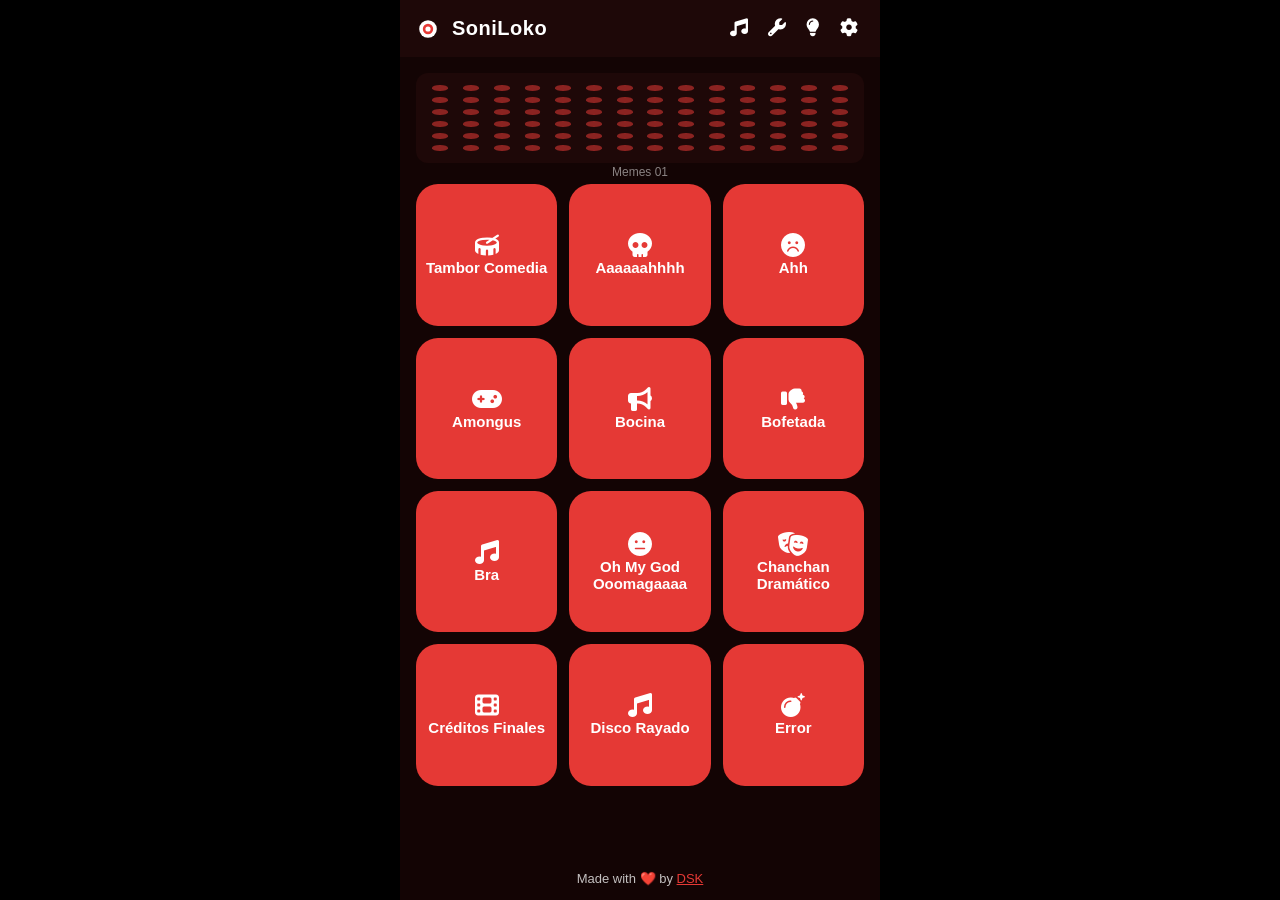
<file: app/src/main/assets/web/index.html>
<!DOCTYPE html>
<html lang="es">
<head>
<meta charset="UTF-8">
<meta name="viewport" content="width=device-width, initial-scale=1, maximum-scale=1, user-scalable=no, viewport-fit=cover">
<meta name="theme-color" content="#130404">
<meta name="mobile-web-app-capable" content="yes">
<meta name="apple-mobile-web-app-capable" content="yes">
<meta name="apple-mobile-web-app-status-bar-style" content="black-translucent">
<title>SoniLoko</title>
<link rel="manifest" href="manifest.json">
<link rel="icon" type="image/svg+xml" href="icons/favicon.svg">
<link rel="apple-touch-icon" href="icons/icon.svg">
<link rel="stylesheet" href="css/style.css">
</head>
<body>

<div id="rotate-overlay" class="rotate-overlay">
  <div>
    <i class="fa" data-icon="mobile-alt"></i>
    <p data-i18n="rotate_device_message">Gira tu dispositivo: SoniLoko solo funciona en vertical.</p>
  </div>
</div>

<div id="app-root" class="app-root">
  <header class="topbar">
    <div class="brand">
      <svg class="logo" viewBox="0 0 108 108" aria-hidden="true">
        <circle cx="54" cy="54" r="34" fill="#fff"/>
        <circle cx="54" cy="54" r="20" fill="var(--primary)"/>
        <circle cx="54" cy="54" r="10" fill="#fff"/>
      </svg>
      <span class="brand-title">SoniLoko</span>
    </div>
    <div class="topbar-actions">
      <button class="icon-btn" id="btn-kits" aria-label="Kits"><i class="fa" data-icon="music"></i></button>
      <button class="icon-btn" id="btn-edit-mode" aria-label="Editar"><i class="fa" data-icon="wrench"></i></button>
      <button class="icon-btn" id="btn-help" aria-label="Ayuda"><i class="fa" data-icon="lightbulb"></i></button>
      <button class="icon-btn" id="btn-settings" aria-label="Configuración"><i class="fa" data-icon="cog"></i></button>
    </div>
  </header>

  <div id="kit-menu" class="dropdown hidden">
    <div class="dropdown-section" id="kit-menu-builtin"></div>
    <div class="dropdown-divider"></div>
    <div class="dropdown-section" id="kit-menu-custom"></div>
    <div class="dropdown-divider"></div>
    <button class="dropdown-item" id="btn-save-kit" data-i18n="save_current_kit">Guardar kit actual</button>
    <button class="dropdown-item" id="btn-manage-kits" data-i18n="manage_kits_title">Gestionar mis kits</button>
  </div>

  <div class="speaker" id="speaker">
    <div class="speaker-dots" id="speaker-dots"></div>
  </div>

  <div class="current-kit-name" id="current-kit-name"></div>

  <main class="board" id="board"></main>

  <footer class="footer">
    <span data-i18n="made_with">Hecho con</span> <span class="heart">❤️</span> <span data-i18n="by">por</span>
    <a href="https://www.dskmusic.com/dsk_dev_redirect.php" target="_blank" rel="noopener">DSK</a>
  </footer>
</div>

<!-- Settings -->
<div id="settings-panel" class="overlay hidden">
  <div class="panel">
    <div class="panel-header">
      <button class="icon-btn" id="btn-settings-back"><i class="fa" data-icon="arrow-left"></i></button>
      <h2 data-i18n="settings">Configuración</h2>
    </div>
    <div class="panel-body">

      <section class="card">
        <h3 data-i18n="language">Idioma</h3>
        <div class="radio-group" id="language-options"></div>
      </section>

      <section class="card">
        <h3 data-i18n="master_volume">Volumen general</h3>
        <input type="range" id="master-volume" min="0" max="1" step="0.01">
      </section>

      <section class="card">
        <h3 data-i18n="theme">Tema</h3>
        <div class="swatch-row" id="theme-swatches"></div>
      </section>

      <section class="card row-card">
        <div class="row-text">
          <h3 data-i18n="preview_sounds_setting">Vista previa de sonidos</h3>
          <p data-i18n="preview_sounds_setting_hint">Reproduce el sonido al seleccionarlo en la lista.</p>
        </div>
        <label class="switch"><input type="checkbox" id="toggle-preview"><span class="slider"></span></label>
      </section>

      <section class="card row-card">
        <div class="row-text">
          <h3 data-i18n="haptic_feedback_setting">Vibración al tocar</h3>
          <p data-i18n="haptic_feedback_setting_hint">Pequeña vibración al pulsar un botón (si el dispositivo lo soporta).</p>
        </div>
        <label class="switch"><input type="checkbox" id="toggle-haptics"><span class="slider"></span></label>
      </section>

      <section class="card">
        <div class="row-card" style="padding:0;">
          <div class="row-text">
            <h3 data-i18n="allow_long_sounds">Permitir sonidos largos</h3>
            <p data-i18n="allow_long_sounds_hint">Si está desactivado, se cortan a la duración máxima.</p>
          </div>
          <label class="switch"><input type="checkbox" id="toggle-long-sounds"><span class="slider"></span></label>
        </div>
        <div id="duration-selector-wrap" class="hidden">
          <div class="chip-row" id="duration-chips"></div>
        </div>
      </section>

      <section class="card row-card">
        <div class="row-text">
          <h3 data-i18n="allow_simultaneous_sounds">Sonidos simultáneos</h3>
          <p data-i18n="allow_simultaneous_sounds_hint">Permite superponer varios sonidos a la vez.</p>
        </div>
        <label class="switch"><input type="checkbox" id="toggle-simultaneous"><span class="slider"></span></label>
      </section>

      <section class="card" id="install-card" style="display:none;">
        <h3 data-i18n="install_app">Instalar aplicación</h3>
        <button class="btn btn-primary" id="btn-install"><span data-i18n="install_app">Instalar aplicación</span></button>
      </section>

      <section class="card">
        <div class="btn-row">
          <button class="btn" id="btn-export" data-i18n="export">Exportar</button>
          <button class="btn" id="btn-import" data-i18n="import_">Importar</button>
        </div>
        <input type="file" id="import-file-input" accept="application/json" class="visually-hidden">
      </section>

      <section class="card">
        <button class="btn btn-danger" id="btn-factory-reset" data-i18n="factory_reset">Restablecer valores de fábrica</button>
      </section>
    </div>
  </div>
</div>

<!-- Edit button dialog -->
<div id="edit-dialog" class="overlay hidden">
  <div class="modal">
    <h2 data-i18n="edit_button_title">Editar botón</h2>
    <div class="preview-row">
      <div id="edit-preview" class="board-btn preview-btn"></div>
    </div>
    <div class="field-row btn-row">
      <button class="btn" id="btn-choose-icon" data-i18n="choose_icon">Elegir icono</button>
      <button class="btn" id="btn-choose-image" data-i18n="choose_image">Elegir imagen</button>
      <button class="btn" id="btn-remove-image" data-i18n="remove_image">Quitar imagen</button>
    </div>
    <input type="file" id="image-file-input" accept="image/*" class="visually-hidden">
    <label class="field-label" data-i18n="button_text">Texto personalizado (opcional)</label>
    <input type="text" id="edit-text-input" class="text-input" maxlength="16">
    <label class="field-label" data-i18n="sound">Sonido</label>
    <button class="btn full-width" id="btn-choose-sound"></button>
    <label class="field-label" data-i18n="volume">Volumen</label>
    <input type="range" id="edit-volume" min="0" max="1" step="0.01">
    <div class="field-row btn-row modal-actions">
      <button class="btn" id="btn-edit-cancel" data-i18n="cancel">Cancelar</button>
      <button class="btn btn-primary" id="btn-edit-save" data-i18n="save">Guardar</button>
    </div>
  </div>
</div>

<!-- Icon picker -->
<div id="icon-picker-dialog" class="overlay hidden">
  <div class="modal">
    <input type="text" id="icon-search" class="text-input" data-i18n-placeholder="search_icons" placeholder="Buscar icono…">
    <div class="icon-grid" id="icon-grid"></div>
    <button class="btn full-width" id="btn-icon-picker-close" data-i18n="close">Cerrar</button>
  </div>
</div>

<!-- Sound picker -->
<div id="sound-picker-dialog" class="overlay hidden">
  <div class="modal">
    <input type="text" id="sound-search" class="text-input" data-i18n-placeholder="search_sounds" placeholder="Buscar sonido…">
    <button class="dropdown-item" id="btn-record-sound" data-i18n="record_sound_option">Grabar sonido…</button>
    <button class="dropdown-item" id="btn-import-sound" data-i18n="import_sound_from_device">Importar sonido desde el dispositivo…</button>
    <input type="file" id="sound-file-input" accept="audio/*" class="visually-hidden">
    <div class="sound-list" id="sound-list"></div>
    <button class="btn full-width" id="btn-sound-picker-close" data-i18n="close">Cerrar</button>
  </div>
</div>

<!-- Record sound dialog -->
<div id="record-dialog" class="overlay hidden">
  <div class="modal">
    <h2 data-i18n="record_sound_title">Grabar sonido</h2>
    <div class="record-visual">
      <button class="record-btn" id="btn-record-toggle"><i class="fa" data-icon="microphone"></i></button>
      <span id="record-toggle-label">Grabar</span>
      <span id="record-timer">00:00</span>
    </div>
    <button class="btn full-width hidden" id="btn-record-play" data-i18n="play_recording">Reproducir</button>
    <input type="text" id="record-name-input" class="text-input hidden" data-i18n-placeholder="sound_name" placeholder="Nombre del sonido">
    <div class="field-row btn-row modal-actions">
      <button class="btn" id="btn-record-cancel" data-i18n="cancel">Cancelar</button>
      <button class="btn btn-primary hidden" id="btn-record-save" data-i18n="save">Guardar</button>
    </div>
  </div>
</div>

<!-- Save kit dialog -->
<div id="save-kit-dialog" class="overlay hidden">
  <div class="modal">
    <h2 data-i18n="save_current_kit">Guardar kit actual</h2>
    <input type="text" id="save-kit-name-input" class="text-input" data-i18n-placeholder="kit_name" placeholder="Nombre del kit">
    <div class="field-row btn-row modal-actions">
      <button class="btn" id="btn-save-kit-cancel" data-i18n="cancel">Cancelar</button>
      <button class="btn btn-primary" id="btn-save-kit-confirm" data-i18n="save">Guardar</button>
    </div>
  </div>
</div>

<!-- Manage kits dialog -->
<div id="manage-kits-dialog" class="overlay hidden">
  <div class="modal">
    <h2 data-i18n="manage_kits_title">Gestionar mis kits</h2>
    <div class="sound-list" id="manage-kits-list"></div>
    <button class="btn full-width" id="btn-manage-kits-close" data-i18n="close">Cerrar</button>
  </div>
</div>

<!-- Help dialog -->
<div id="help-dialog" class="overlay hidden">
  <div class="modal">
    <h2 data-i18n="help_title">Acerca de SoniLoko</h2>
    <div class="help-body" id="help-body"></div>
    <button class="btn full-width" id="btn-help-close" data-i18n="close">Cerrar</button>
  </div>
</div>

<!-- Generic confirm dialog -->
<div id="confirm-dialog" class="overlay hidden">
  <div class="modal">
    <h2 id="confirm-title"></h2>
    <p id="confirm-message"></p>
    <div class="field-row btn-row modal-actions">
      <button class="btn" id="btn-confirm-cancel" data-i18n="cancel">Cancelar</button>
      <button class="btn btn-primary" id="btn-confirm-ok" data-i18n="yes">Sí</button>
    </div>
  </div>
</div>

<script src="js/i18n.js"></script>
<script src="js/fa-icons.js"></script>
<script src="js/app.js"></script>
</body>
</html>
</file>
<file: app/src/main/assets/web/css/style.css>
@font-face {
  font-family: "FASolid";
  src: url("../fonts/fa-solid-900.otf") format("opentype");
  font-display: swap;
}

:root {
  --primary: #E53935;
  --background: #130404;
  --surface: #1E0808;
  --on-primary: #ffffff;
  --on-background: #ffffff;
  --max-width: 480px;
}

* { box-sizing: border-box; }

html, body {
  margin: 0;
  padding: 0;
  height: 100%;
  background: #000;
  color: var(--on-background);
  font-family: "Roboto Condensed", "Arial Narrow", Arial, sans-serif;
  /* Prevent pinch-zoom double-tap-zoom and long-press text selection / callout, app-like feel. */
  touch-action: manipulation;
  -webkit-user-select: none;
  user-select: none;
  -webkit-touch-callout: none;
  -webkit-tap-highlight-color: transparent;
  overscroll-behavior: none;
}

.fa {
  font-family: "FASolid", sans-serif;
  font-style: normal;
  display: inline-block;
  line-height: 1;
}

.app-root {
  max-width: var(--max-width);
  margin: 0 auto;
  min-height: 100vh;
  background: var(--background);
  display: flex;
  flex-direction: column;
  box-shadow: 0 0 40px rgba(0, 0, 0, 0.6);
}

.topbar {
  display: flex;
  align-items: center;
  justify-content: space-between;
  padding: 10px 14px;
  background: var(--surface);
  position: sticky;
  top: 0;
  z-index: 5;
}

.brand { display: flex; align-items: center; gap: 10px; }
.logo { width: 28px; height: 28px; }
.brand-title { font-size: 20px; font-weight: 700; letter-spacing: 0.5px; }

.topbar-actions { display: flex; gap: 4px; }

.icon-btn {
  background: none;
  border: none;
  color: var(--on-background);
  font-size: 18px;
  padding: 8px;
  border-radius: 50%;
  cursor: pointer;
}
.icon-btn:active { background: rgba(255, 255, 255, 0.12); }

.dropdown {
  position: absolute;
  right: 14px;
  top: 56px;
  background: var(--surface);
  border-radius: 12px;
  box-shadow: 0 6px 20px rgba(0, 0, 0, 0.5);
  z-index: 20;
  min-width: 220px;
  max-height: 60vh;
  overflow-y: auto;
  padding: 6px 0;
}
.dropdown-section:empty { display: none; }
.dropdown-item {
  display: block;
  width: 100%;
  text-align: left;
  background: none;
  border: none;
  color: var(--on-background);
  padding: 12px 16px;
  font-size: 15px;
  cursor: pointer;
}
.dropdown-item:active { background: rgba(255, 255, 255, 0.08); }
.dropdown-divider { height: 1px; background: rgba(255, 255, 255, 0.12); margin: 4px 0; }

.speaker {
  margin: 16px 16px 0;
  height: 90px;
  border-radius: 12px;
  background: var(--surface);
  overflow: hidden;
}
.speaker-dots {
  display: grid;
  grid-template-columns: repeat(14, 1fr);
  grid-template-rows: repeat(6, 1fr);
  height: 100%;
  padding: 10px;
  gap: 2px;
}
.speaker-dot {
  border-radius: 50%;
  background: var(--primary);
  opacity: 0.55;
  align-self: center;
  justify-self: center;
  width: 55%;
  height: 55%;
  transition: opacity 0.15s ease, transform 0.15s ease;
  animation: breathe 2.8s ease-in-out infinite;
}
@keyframes breathe {
  0%, 100% { opacity: 0.55; }
  50% { opacity: 0.85; }
}
.speaker.pulse .speaker-dot { opacity: 0.9 !important; transform: scale(1.3); animation-play-state: paused; }

.current-kit-name {
  text-align: center;
  font-size: 12px;
  line-height: 1.1;
  color: rgba(255, 255, 255, 0.5);
  margin: 3px 16px 5px;
}

.board {
  flex: 1;
  display: grid;
  grid-template-columns: repeat(3, 1fr);
  gap: 12px;
  padding: 0 16px 16px;
  align-content: start;
}

.board-btn {
  position: relative;
  aspect-ratio: 1;
  border-radius: 22px;
  background: var(--primary);
  color: var(--on-primary);
  border: none;
  display: flex;
  align-items: center;
  justify-content: center;
  overflow: hidden;
  cursor: pointer;
  font-size: clamp(20px, 6vw, 30px);
  transition: transform 0.06s ease, filter 0.06s ease;
  padding: 6px;
  text-align: center;
}
.board-btn.pressed { transform: scale(0.9); filter: brightness(0.7); }
.board-btn.deep-pressed { transform: scale(0.8); filter: brightness(0.6); }
.board-btn img { width: 100%; height: 100%; object-fit: cover; position: absolute; inset: 0; }
.board-btn .btn-icon-text {
  display: flex;
  flex-direction: column;
  align-items: center;
  justify-content: center;
  gap: 2px;
  width: 100%;
  z-index: 1;
}
.board-btn .btn-icon-text .fa { font-size: clamp(16px, 5vw, 24px); }
.board-btn .btn-text {
  font-size: clamp(11px, 3.6vw, 15px);
  font-weight: 700;
  word-break: break-word;
  z-index: 1;
}
.board-btn.edit-mode { outline: 2px dashed rgba(255, 255, 255, 0.6); outline-offset: -2px; }
.board-btn .edit-badge {
  position: absolute;
  top: 4px;
  right: 4px;
  font-size: 11px;
  background: rgba(0, 0, 0, 0.35);
  border-radius: 50%;
  width: 16px;
  height: 16px;
  display: flex;
  align-items: center;
  justify-content: center;
}
.board-btn.highlighted { box-shadow: inset 0 0 0 4px #fff; }

.footer {
  text-align: center;
  padding: 14px;
  font-size: 13px;
  color: rgba(255, 255, 255, 0.75);
}
.footer a { color: var(--primary); text-decoration: underline; }
.heart { color: #E53935; }

.overlay {
  position: fixed;
  inset: 0;
  background: rgba(0, 0, 0, 0.6);
  z-index: 50;
  display: flex;
  align-items: center;
  justify-content: center;
  padding: 16px;
}
.hidden { display: none !important; }

.panel {
  background: var(--background);
  width: 100%;
  max-width: var(--max-width);
  height: 100%;
  max-height: 100vh;
  overflow-y: auto;
  position: absolute;
  inset: 0;
  margin: 0 auto;
}
.panel-header {
  display: flex;
  align-items: center;
  gap: 8px;
  padding: 10px 14px;
  background: var(--surface);
  position: sticky;
  top: 0;
}
.panel-header h2 { font-size: 18px; margin: 0; }
.panel-body { padding: 16px; display: flex; flex-direction: column; gap: 16px; }

.card {
  background: var(--surface);
  border-radius: 16px;
  padding: 14px;
}
.card h3 { margin: 0 0 8px; font-size: 15px; }
.card p { margin: 0; font-size: 12px; color: rgba(255, 255, 255, 0.65); }
.row-card { display: flex; align-items: center; justify-content: space-between; gap: 12px; }
.row-text { flex: 1; }

.modal {
  background: var(--background);
  border-radius: 18px;
  padding: 16px;
  width: 100%;
  max-width: 340px;
  max-height: 88vh;
  overflow-y: auto;
  display: flex;
  flex-direction: column;
  gap: 10px;
}
.modal h2 { margin: 0 0 6px; font-size: 17px; }

.field-label { font-size: 13px; color: rgba(255, 255, 255, 0.7); margin-top: 4px; }
.text-input, .btn, select {
  font-family: inherit;
}
.text-input {
  background: var(--surface);
  border: 1px solid rgba(255, 255, 255, 0.15);
  border-radius: 10px;
  padding: 10px 12px;
  color: var(--on-background);
  font-size: 14px;
  width: 100%;
}

.btn {
  background: var(--surface);
  border: 1px solid rgba(255, 255, 255, 0.15);
  color: var(--on-background);
  border-radius: 10px;
  padding: 10px 14px;
  font-size: 14px;
  cursor: pointer;
}
.btn:active { filter: brightness(1.3); }
.btn-primary { background: var(--primary); border-color: var(--primary); }
.btn-danger { background: #B71C1C; border-color: #B71C1C; width: 100%; }
.full-width { width: 100%; }
.btn-row { display: flex; gap: 10px; flex-wrap: wrap; }
.btn-row .btn { flex: 1; }
.modal-actions { margin-top: 8px; }

.radio-group { display: flex; flex-direction: column; gap: 6px; }
.radio-option { display: flex; align-items: center; gap: 10px; font-size: 14px; }

.swatch-row { display: flex; gap: 12px; flex-wrap: wrap; }
.swatch {
  width: 36px;
  height: 36px;
  border-radius: 50%;
  cursor: pointer;
  border: 3px solid transparent;
}
.swatch.selected { border-color: #fff; }

.switch { position: relative; display: inline-block; width: 44px; height: 26px; flex-shrink: 0; }
.switch input { opacity: 0; width: 0; height: 0; }
.switch .slider {
  position: absolute; inset: 0; background: rgba(255, 255, 255, 0.25);
  border-radius: 999px; transition: 0.2s;
}
.switch .slider::before {
  content: ""; position: absolute; width: 20px; height: 20px; left: 3px; top: 3px;
  background: #fff; border-radius: 50%; transition: 0.2s;
}
.switch input:checked + .slider { background: var(--primary); }
.switch input:checked + .slider::before { transform: translateX(18px); }

.chip-row { display: flex; gap: 8px; flex-wrap: wrap; margin-top: 10px; }
.chip {
  background: var(--surface);
  border: 1px solid rgba(255, 255, 255, 0.2);
  border-radius: 16px;
  padding: 8px 14px;
  font-size: 13px;
  cursor: pointer;
}
.chip.selected { background: var(--primary); border-color: var(--primary); }

.preview-row { display: flex; justify-content: center; margin-bottom: 6px; }
.preview-btn { width: 88px; }

.icon-grid {
  display: grid;
  grid-template-columns: repeat(6, 1fr);
  gap: 6px;
  max-height: 45vh;
  overflow-y: auto;
}
.icon-cell {
  aspect-ratio: 1;
  display: flex;
  align-items: center;
  justify-content: center;
  background: var(--surface);
  border-radius: 10px;
  font-size: 18px;
  cursor: pointer;
  border: 2px solid transparent;
}
.icon-cell.selected { border-color: var(--primary); }

.sound-list { max-height: 40vh; overflow-y: auto; display: flex; flex-direction: column; }
.sound-row {
  display: flex;
  align-items: center;
  justify-content: space-between;
  padding: 10px 4px;
  border-bottom: 1px solid rgba(255, 255, 255, 0.08);
  font-size: 14px;
  cursor: pointer;
}
.sound-row .delete-icon { color: #E57373; padding: 4px 8px; }
.sound-row .select-icon { color: var(--primary); padding: 4px 8px; font-weight: 700; }
.sound-row .rename-icon { padding: 4px 8px; opacity: 0.8; }

.record-visual { display: flex; flex-direction: column; align-items: center; gap: 8px; padding: 10px 0; }
.record-btn {
  width: 64px;
  height: 64px;
  border-radius: 50%;
  background: #B71C1C;
  border: none;
  color: #fff;
  font-size: 24px;
  cursor: pointer;
}
.record-btn.recording { animation: pulse-rec 1s infinite; }
@keyframes pulse-rec { 0%, 100% { opacity: 1; } 50% { opacity: 0.5; } }
#record-toggle-label { font-weight: 700; font-size: 15px; letter-spacing: 0.5px; }

.help-body { font-size: 14px; line-height: 1.5; max-height: 55vh; overflow-y: auto; }
.help-body p { margin: 0 0 10px; }

.visually-hidden { position: absolute; width: 1px; height: 1px; overflow: hidden; clip: rect(0 0 0 0); }

.rotate-overlay {
  display: none;
  position: fixed;
  inset: 0;
  background: #000;
  color: #fff;
  z-index: 100;
  align-items: center;
  justify-content: center;
  text-align: center;
  padding: 24px;
}
.rotate-overlay i { font-size: 40px; display: block; margin-bottom: 12px; }

@media (orientation: landscape) and (max-height: 500px) {
  .rotate-overlay { display: flex; }
  .app-root { display: none; }
}
</file>
